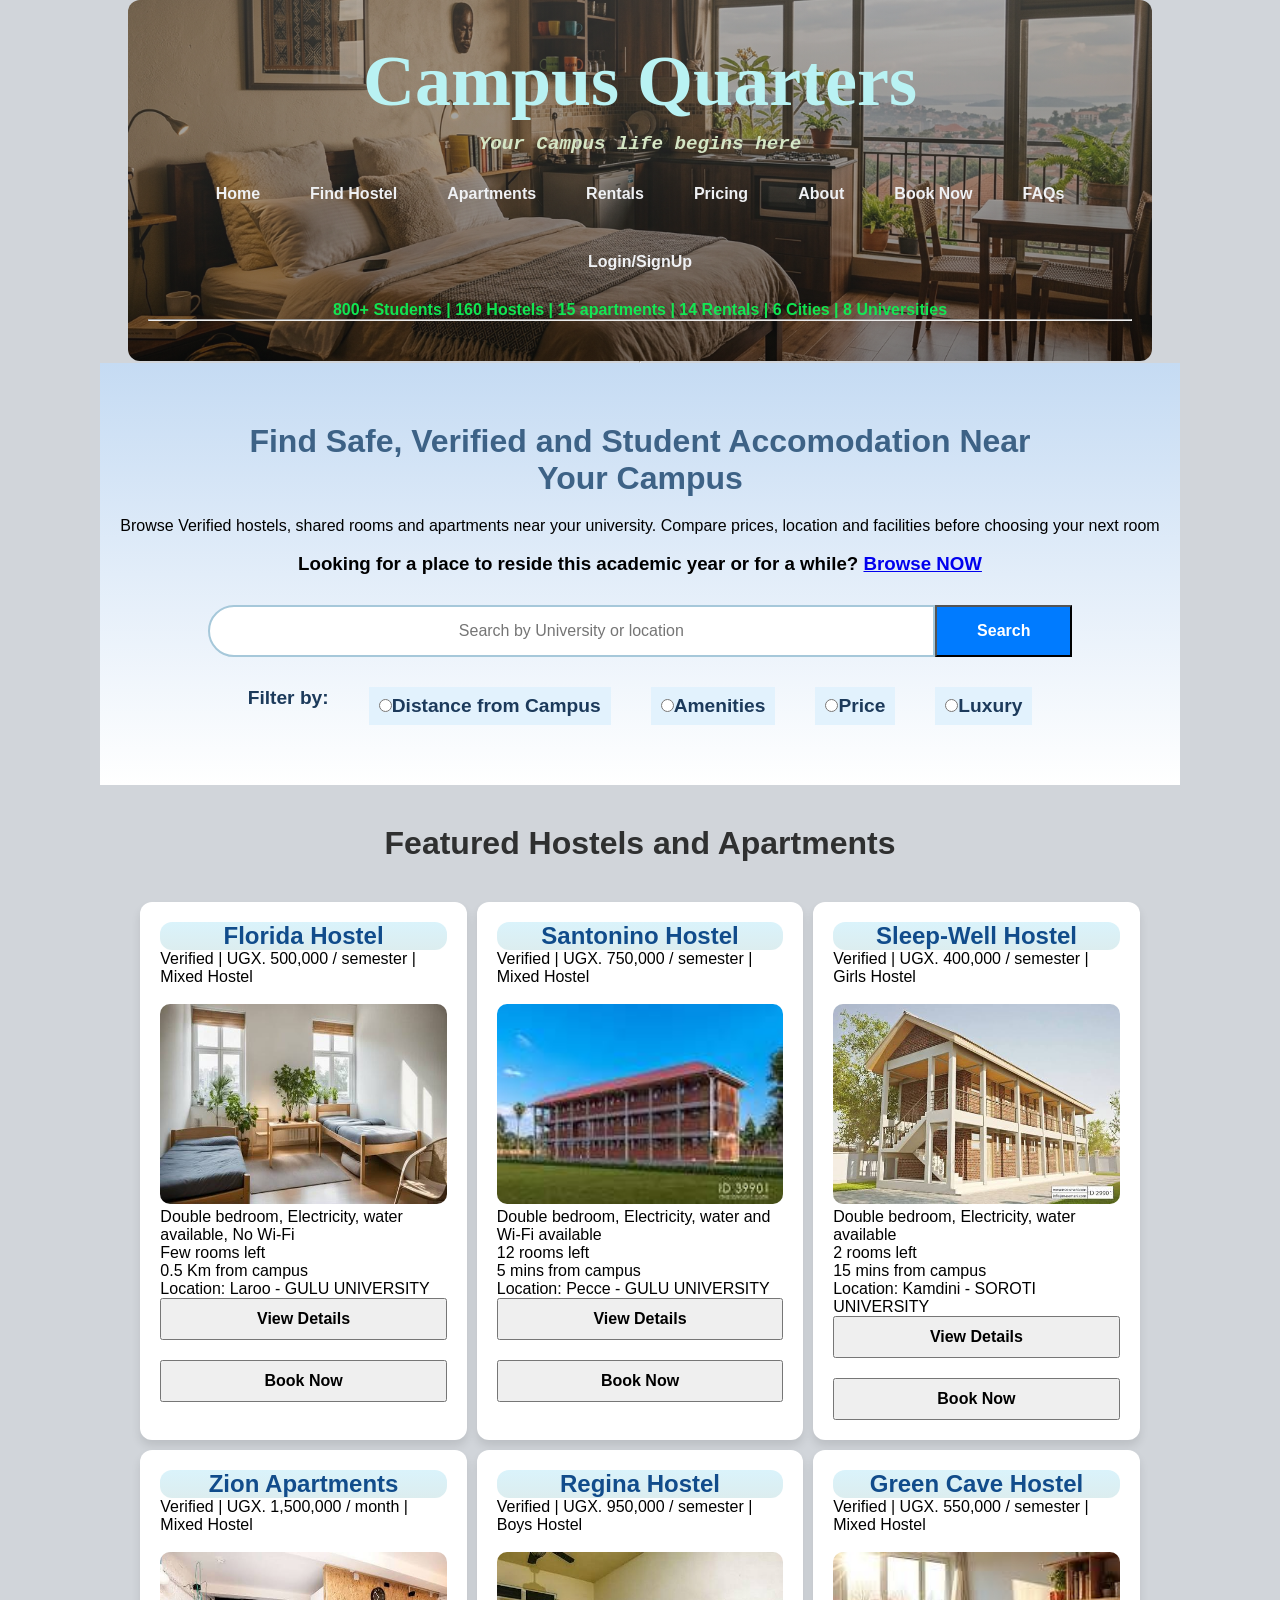
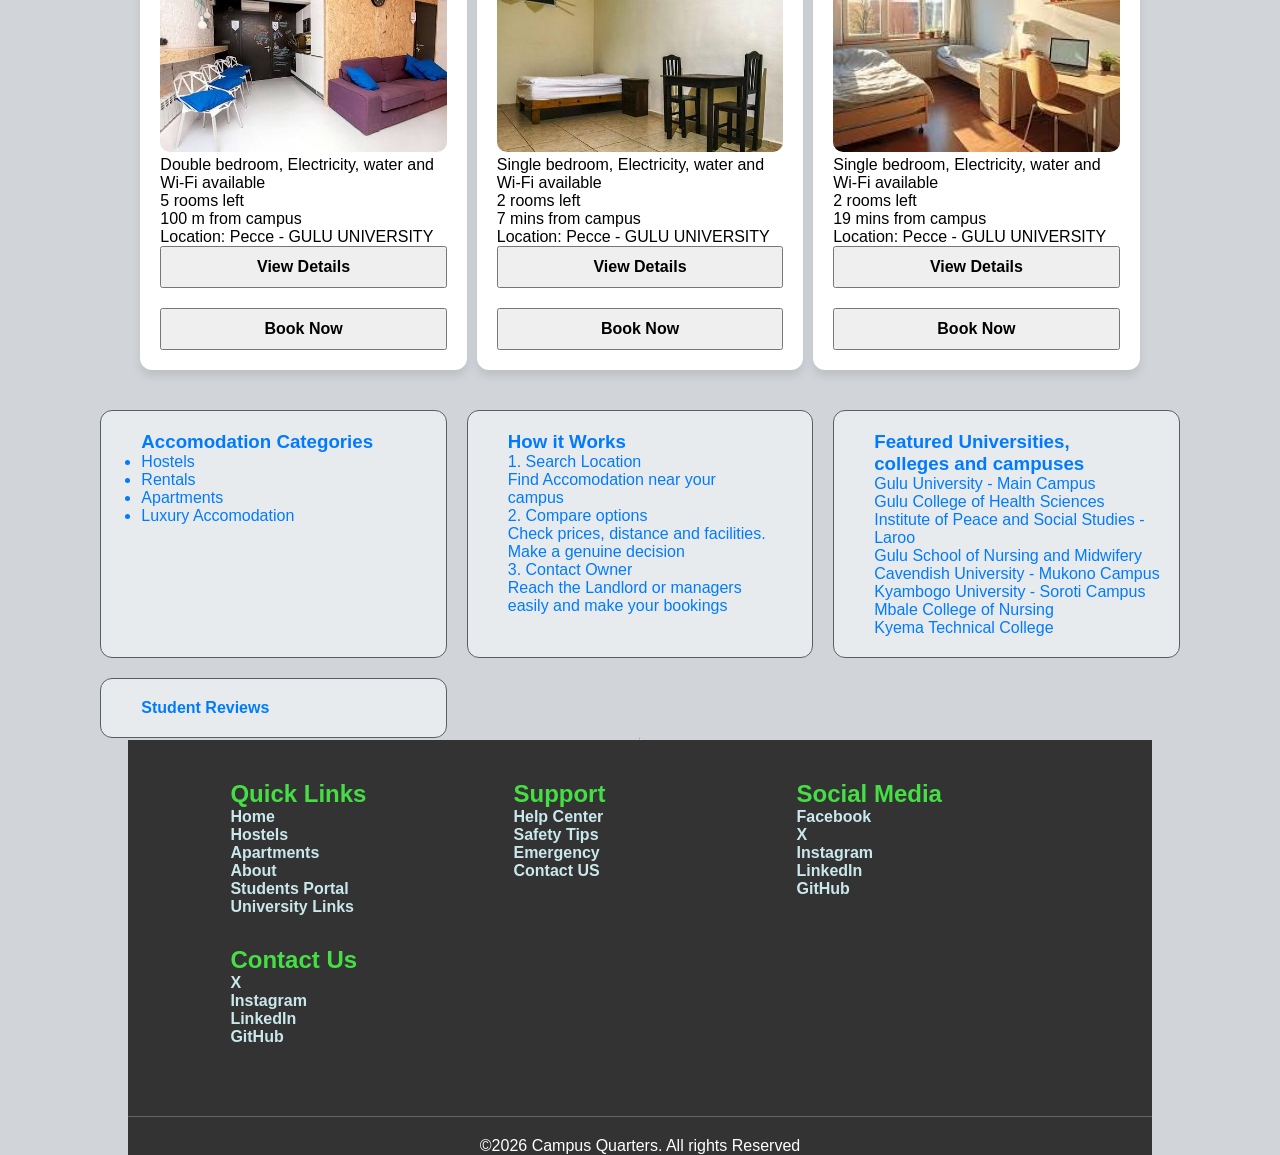
<file: index.html>
<!DOCTYPE html>
<html lang="en">
<head>
    <meta charset="UTF-8">
    <meta name="viewport" content="width=device-width, initial-scale=1.0">
    <title>Campus Quarters|Home Page</title>
    <link rel="stylesheet" href="/css/index.css">
</head>
<body class="main-container">
    <header >
        <div>
            <div>
                <h1>Campus Quarters</h1>
                <h3>Your Campus life begins here</h3>
            
            </div>


            <div>
                <nav>
                    <ul>
                        <a href="#home"><li>Home</li></a>
                        <a href="#hostel"><li>Find Hostel</li></a>
                        <a href="#apartments"><li>Apartments</li></a>
                        <a href="#rentals"><li>Rentals</li></a>
                        <a href="#pricing"><li>Pricing</li></a>
                        <a href="#about"><li>About</li></a>
                        <a href="#booknow"><li>Book Now</li></a>
                        <a href="#faq"><li>FAQs</li></a>
                        <a href="#login"><li>Login/SignUp</li></a>
                    </ul>
                </nav>
            </div>
           
             <h4>800+ Students | 160 Hostels | 15 apartments | 14 Rentals | 6 Cities | 8 Universities </h4>


        </div>
        <hr>

    </header>
    <hr>
    <main>

        <div class="hero-section">
            <h2>Find Safe, Verified and Student Accomodation Near Your Campus</h2>
            <p>Browse Verified hostels, shared rooms and apartments near your university. 
                Compare prices, location and facilities before choosing your next room
            </p>

           
            <br>
            <h3>Looking for a place to reside this academic year or for a while? <a href="#none">Browse NOW</a></h3>
            
            <div class="search-container">   
                <input name="search" type="text" placeholder="Search by University or location">
                <button type="submit">Search</button>
            </div>

            <div class="filter-bar">
                <span>Filter by: </span>
                <label><input type="radio" name="filter">Distance from Campus</label>
                <label><input type="radio" name="filter">Amenities</label>
                <label><input type="radio" name="filter">Price</label>
                <label><input type="radio" name="filter">Luxury</label>
            </div>

        </div>

        <div>

        </div>


        <section class="hostels">
             <h3>Featured Hostels and Apartments</h3>
            <div class="card-container">
               
                <div class="card">
                    <h2>Florida Hostel</h2>
                    <p>Verified | UGX. 500,000 / semester | Mixed Hostel</p>
                    <br>
                    <img src="images/hostel4.jpeg" alt="shared room" >
                    <section>
                        <p>Double bedroom, Electricity, water available, No Wi-Fi</p>
                        <p>Few rooms left</p>
                        <p>0.5 Km from campus</p>
                        <p>Location: Laroo - GULU UNIVERSITY
                        
                        <div class="button-container">
                            <button>View Details</button>
                            <button>Book Now</button>
                        </div>    
                    </section>
                    
                </div>
        


                <div class="card">
                    <h2>Santonino Hostel</h2>
                    <p>Verified | UGX. 750,000 / semester | Mixed Hostel</p>
                    <br>
                    <img src="images/hostel2.jpeg" alt="hostel rooms">
                    <section>
                        <p>Double bedroom, Electricity, water and Wi-Fi available</p>
                        <p>12 rooms left</p>
                        <p>5 mins from campus</p>
                        <p>Location: Pecce - GULU UNIVERSITY
                       <div class="button-container">
                            <button>View Details</button>
                            <button>Book Now</button>
                        </div>    
                </div>


                <div class="card">
                    <h2>Sleep-Well Hostel</h2>
                    <p>Verified | UGX. 400,000 / semester | Girls Hostel</p>
                    <br>
                    <img src="images/hostel3.jpeg" alt="hostel rooms" >
                    <section>
                        <p>Double bedroom, Electricity, water available</p>
                        <p>2 rooms left</p>
                        <p>15 mins from campus</p>
                        <p>Location: Kamdini - SOROTI UNIVERSITY
                        <div class="button-container">
                            <button>View Details</button>
                            <button>Book Now</button>
                        </div>        
                    </section>
                </div>



                <div class="card">
                    <h2>Zion Apartments</h2>
                    <p>Verified | UGX. 1,500,000 / month | Mixed Hostel</p>
                    <br>
                    <img src="images/apartment1.jpeg" alt="apartment rooms">
                    <section>
                        <p>Double bedroom, Electricity, water and Wi-Fi available</p>
                        <p>5 rooms left</p>
                        <p>100 m from campus</p>
                        <p>Location: Pecce - GULU UNIVERSITY
                        <div class="button-container">
                            <button>View Details</button>
                            <button>Book Now</button>
                        </div>    
                    </section>
                </div>



                <div class="card">
                    <h2>Regina Hostel</h2>
                    <p>Verified | UGX. 950,000 / semester | Boys Hostel</p>
                    <br>
                    <img src="images/singleroom.jpeg" alt="hostel rooms">
                    <section>
                        <p>Single bedroom, Electricity, water and Wi-Fi available</p>
                        <p>2 rooms left</p>
                        <p>7 mins from campus</p>
                        <p>Location: Pecce - GULU UNIVERSITY
                       <div class="button-container">
                            <button>View Details</button>
                            <button>Book Now</button>
                        </div>    
                    </section>
                </div>

                <div class="card">
                    <h2>Green Cave Hostel</h2>
                    <p>Verified | UGX. 550,000 / semester | Mixed Hostel</p>
                    <br>
                    <img src="images/hostel1.jpeg" alt="hostel rooms">
                    <section>
                        <p>Single bedroom, Electricity, water and Wi-Fi available</p>
                        <p>2 rooms left</p>
                        <p>19 mins from campus</p>
                        <p>Location: Pecce - GULU UNIVERSITY
                     <div class="button-container">
                            <button>View Details</button>
                            <button>Book Now</button>
                        </div>    
                    </section>
                </div>

                
            </div>
        </section>

        <section class="main-content">
            <div class="content">
                <h3>Accomodation Categories</h3>
                <ul>
                    <li>Hostels</li>
                    <li>Rentals</li>
                    <li>Apartments</li>
                    <li>Luxury Accomodation</li>
                </ul>
            </div>

        
        


  


   
            <div class="content">
                <h3>How it Works</h3>
                <dl>
                    <dt>1. Search Location</dt>
                    <dd>Find Accomodation near your campus</dd>

                    <dt>2. Compare options</dt>
                    <dd>Check prices, distance and facilities. Make a genuine decision</dd>

                    <dt>3. Contact Owner</dt>
                    <dd>Reach the Landlord or managers easily and make your bookings</dd>
                </dl>
            </div>
 
            <div class="content">
                <h3>Featured Universities, colleges and campuses</h3>
                <ol>
                    <li>Gulu University - <code>Main Campus</code></li>
                    <li>Gulu College of Health Sciences</li>
                    <li>Institute of Peace and Social Studies - Laroo</li>
                    <li>Gulu School of Nursing and Midwifery</li>
                    <li>Cavendish University - <code>Mukono Campus</code></li>
                    <li>Kyambogo University - <code>Soroti Campus</code></li>
                    <li>Mbale College of Nursing</li>
                    <li>Kyema Technical College</li>
                </ol>
            </div>
            
      
            <div class="content">
                <h4>Student Reviews</h4>
            </div>
        </section>


    </main>

    <hr>

    <footer>
        <div class="footer-container">
        
        <div class="footer-column">
            <h3>Quick Links</h3>
            <nav>
                <ul>
                <a href="#home"><li>Home</li></a>
                <a href="hostels"><li>Hostels</li></a>
                <a href="#apartments"><li>Apartments</li></a>
                <a href="#about"><li>About</li></a>
                <a href="#portal"><li>Students Portal</li></a>
                <a href="#university"><li>University Links</li></a>
            </ul>
            </nav>

        </div>

        <div class="footer-column">
            <h3>Support</h3>
            <nav>
                <ul>
                    <a href="#helpcenter"><li>Help Center</li></a>
                    <a href="#safetyTips"><li>Safety Tips</li></a>
                    <a href="#Emergency"><li>Emergency</li></a>
                    <a href="#contactus"><li>Contact US</li></a>
                </ul>
            </nav>
            
        </div>


        <div class="footer-column">
            <h3>Social Media</h3>
            <nav>
                <ul>
                    <a href="#facebook"><li>Facebook</li></a>
                    <a href="#x"><li>X</li></a>
                    <a href="#instagram"><li>Instagram</li></a>
                    <a href="#linkedin"><li>LinkedIn</li></a>
                    <a href="#github"><li>GitHub</li></a>

                </ul>
            </nav>
        </div>


        <div class="footer-column">
            <h3>Contact Us</h3>
            <nav>
                <ul>
                    <a href="#x"><li>X</li></a>
                    <a href="#instagram"><li>Instagram</li></a>
                    <a href="#linkedin"><li>LinkedIn</li></a>
                    <a href="#github"><li>GitHub</li></a>

                </ul>
            </nav>
        </div>
        </div>


        <div class="copyright">
            &copy;2026 Campus Quarters. All rights Reserved
        </div>


    </footer>
</body>
</html>
</file>
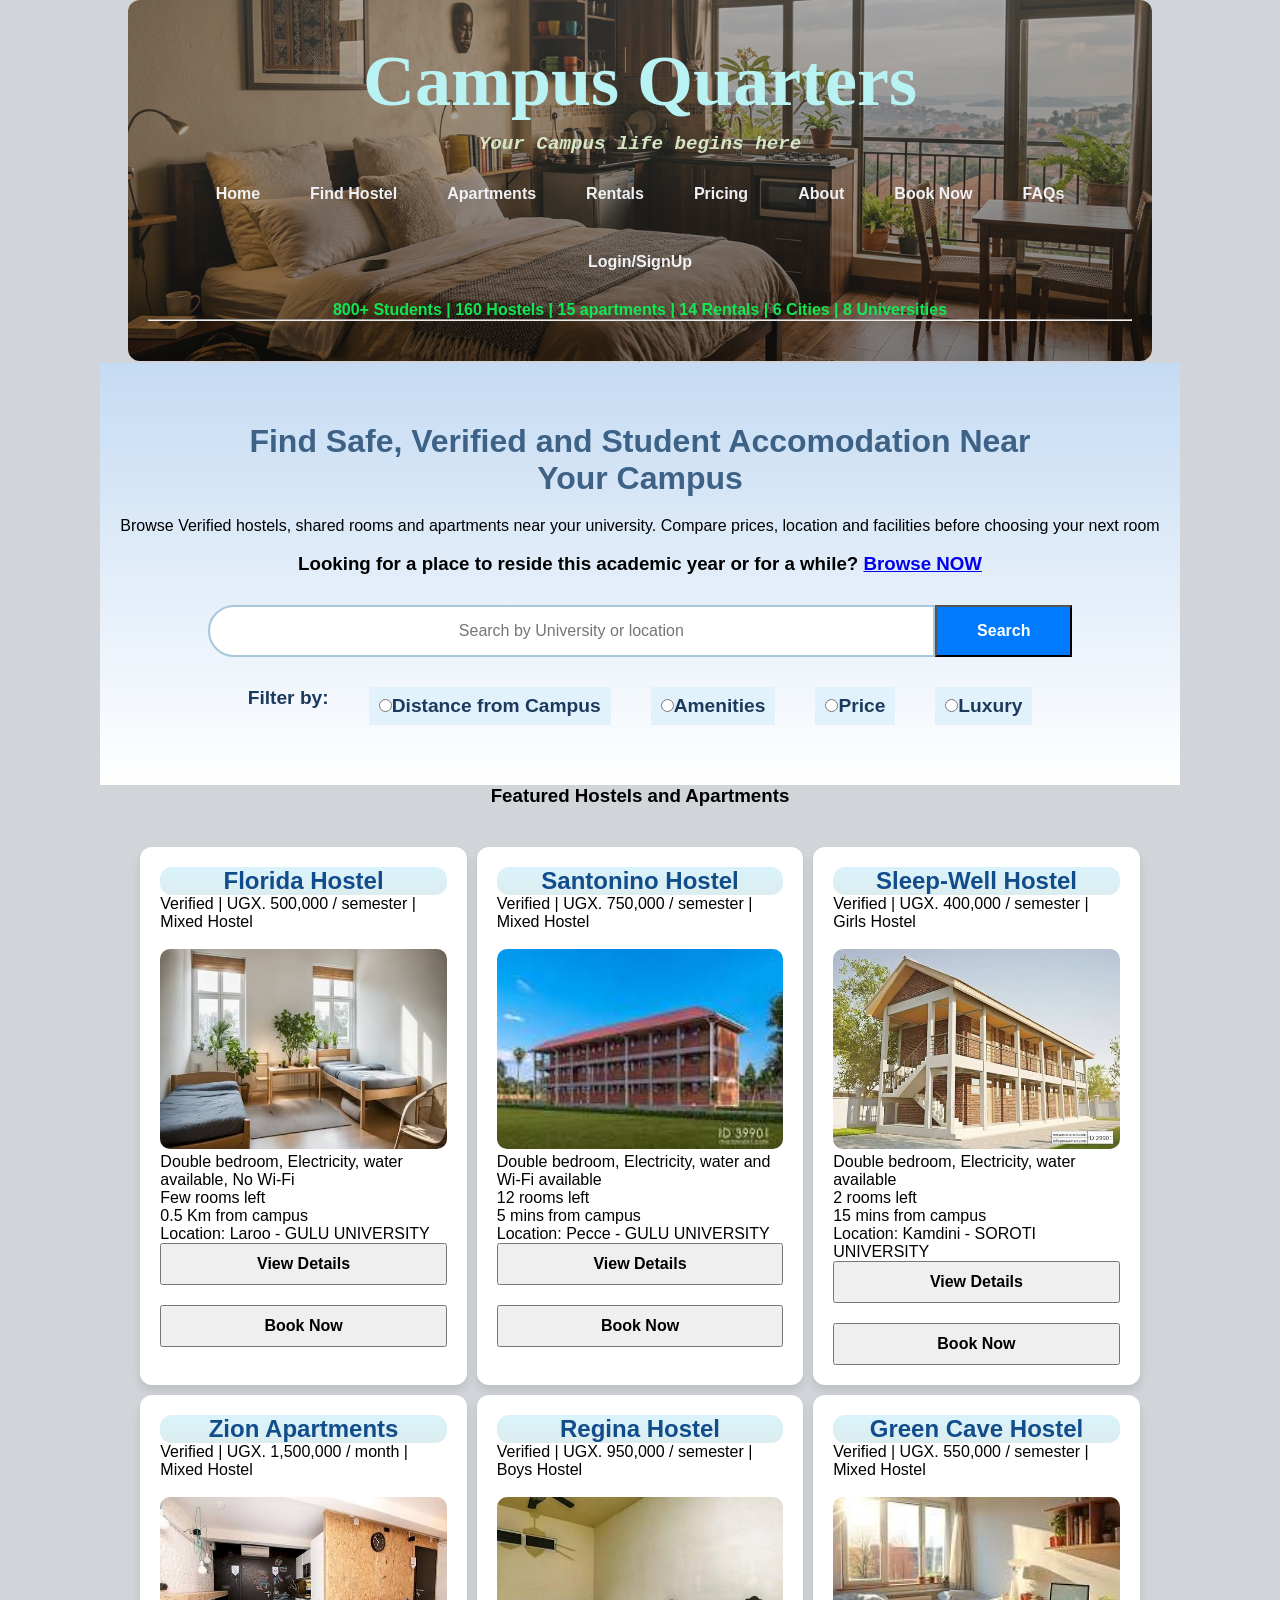
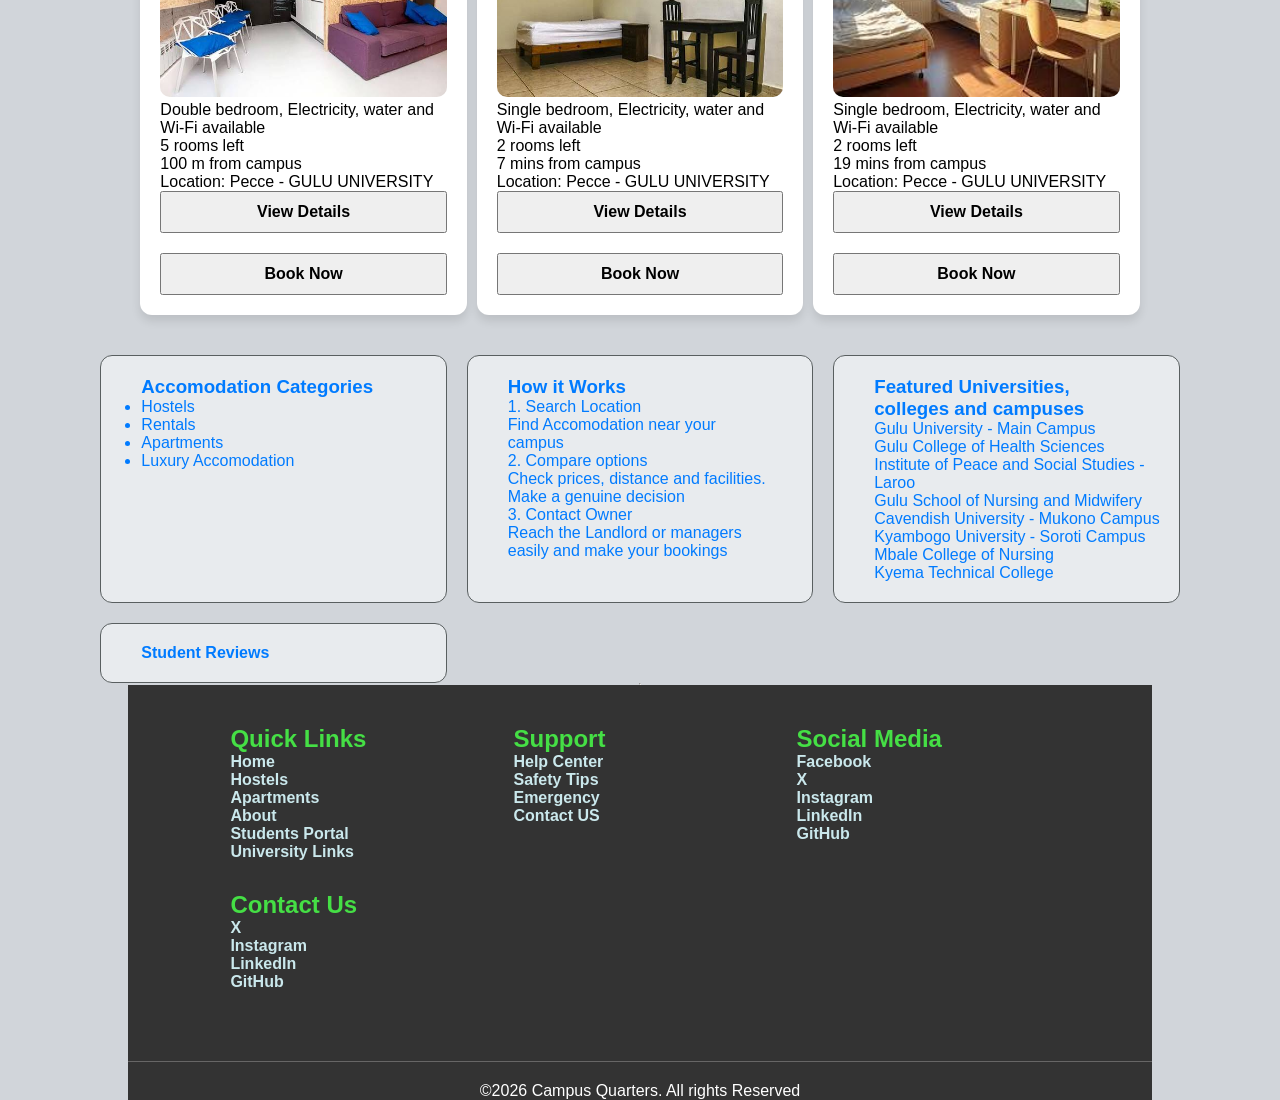
<file: html/index.html>
<!DOCTYPE html>
<html lang="en">
<head>
    <meta charset="UTF-8">
    <meta name="viewport" content="width=device-width, initial-scale=1.0">
    <title>Campus Quarters|Home Page</title>
    <link rel="stylesheet" href="/css/index.css">
</head>
<body class="main-container">
    <header >
        <div>
            <div>
                <h1>Campus Quarters</h1>
                <h3>Your Campus life begins here</h3>
            
            </div>


            <div>
                <nav>
                    <ul>
                        <a href="#home"><li>Home</li></a>
                        <a href="#hostel"><li>Find Hostel</li></a>
                        <a href="#apartments"><li>Apartments</li></a>
                        <a href="#rentals"><li>Rentals</li></a>
                        <a href="#pricing"><li>Pricing</li></a>
                        <a href="#about"><li>About</li></a>
                        <a href="#booknow"><li>Book Now</li></a>
                        <a href="#faq"><li>FAQs</li></a>
                        <a href="#login"><li>Login/SignUp</li></a>
                    </ul>
                </nav>
            </div>
           
             <h4>800+ Students | 160 Hostels | 15 apartments | 14 Rentals | 6 Cities | 8 Universities </h4>


        </div>
        <hr>

    </header>
    <hr>
    <main>

        <div class="hero-section">
            <h2>Find Safe, Verified and Student Accomodation Near Your Campus</h2>
            <p>Browse Verified hostels, shared rooms and apartments near your university. 
                Compare prices, location and facilities before choosing your next room
            </p>

           
            <br>
            <h3>Looking for a place to reside this academic year or for a while? <a href="#none">Browse NOW</a></h3>
            
            <div class="search-container">   
                <input name="search" type="text" placeholder="Search by University or location">
                <button type="submit">Search</button>
            </div>

            <div class="filter-bar">
                <span>Filter by: </span>
                <label><input type="radio" name="filter">Distance from Campus</label>
                <label><input type="radio" name="filter">Amenities</label>
                <label><input type="radio" name="filter">Price</label>
                <label><input type="radio" name="filter">Luxury</label>
            </div>

        </div>

        <div>

        </div>


        <section >
             <h3>Featured Hostels and Apartments</h3>
            <div class="card-container">
               
                <div class="card">
                    <h2>Florida Hostel</h2>
                    <p>Verified | UGX. 500,000 / semester | Mixed Hostel</p>
                    <br>
                    <img src="images/hostel4.jpeg" alt="shared room" >
                    <section>
                        <p>Double bedroom, Electricity, water available, No Wi-Fi</p>
                        <p>Few rooms left</p>
                        <p>0.5 Km from campus</p>
                        <p>Location: Laroo - GULU UNIVERSITY
                        
                        <div class="button-container">
                            <button>View Details</button>
                            <button>Book Now</button>
                        </div>    
                    </section>
                    
                </div>
        


                <div class="card">
                    <h2>Santonino Hostel</h2>
                    <p>Verified | UGX. 750,000 / semester | Mixed Hostel</p>
                    <br>
                    <img src="images/hostel2.jpeg" alt="hostel rooms">
                    <section>
                        <p>Double bedroom, Electricity, water and Wi-Fi available</p>
                        <p>12 rooms left</p>
                        <p>5 mins from campus</p>
                        <p>Location: Pecce - GULU UNIVERSITY
                       <div class="button-container">
                            <button>View Details</button>
                            <button>Book Now</button>
                        </div>    
                </div>


                <div class="card">
                    <h2>Sleep-Well Hostel</h2>
                    <p>Verified | UGX. 400,000 / semester | Girls Hostel</p>
                    <br>
                    <img src="images/hostel3.jpeg" alt="hostel rooms" >
                    <section>
                        <p>Double bedroom, Electricity, water available</p>
                        <p>2 rooms left</p>
                        <p>15 mins from campus</p>
                        <p>Location: Kamdini - SOROTI UNIVERSITY
                        <div class="button-container">
                            <button>View Details</button>
                            <button>Book Now</button>
                        </div>        
                    </section>
                </div>



                <div class="card">
                    <h2>Zion Apartments</h2>
                    <p>Verified | UGX. 1,500,000 / month | Mixed Hostel</p>
                    <br>
                    <img src="images/apartment1.jpeg" alt="apartment rooms">
                    <section>
                        <p>Double bedroom, Electricity, water and Wi-Fi available</p>
                        <p>5 rooms left</p>
                        <p>100 m from campus</p>
                        <p>Location: Pecce - GULU UNIVERSITY
                        <div class="button-container">
                            <button>View Details</button>
                            <button>Book Now</button>
                        </div>    
                    </section>
                </div>



                <div class="card">
                    <h2>Regina Hostel</h2>
                    <p>Verified | UGX. 950,000 / semester | Boys Hostel</p>
                    <br>
                    <img src="images/singleroom.jpeg" alt="hostel rooms">
                    <section>
                        <p>Single bedroom, Electricity, water and Wi-Fi available</p>
                        <p>2 rooms left</p>
                        <p>7 mins from campus</p>
                        <p>Location: Pecce - GULU UNIVERSITY
                       <div class="button-container">
                            <button>View Details</button>
                            <button>Book Now</button>
                        </div>    
                    </section>
                </div>

                <div class="card">
                    <h2>Green Cave Hostel</h2>
                    <p>Verified | UGX. 550,000 / semester | Mixed Hostel</p>
                    <br>
                    <img src="images/hostel1.jpeg" alt="hostel rooms">
                    <section>
                        <p>Single bedroom, Electricity, water and Wi-Fi available</p>
                        <p>2 rooms left</p>
                        <p>19 mins from campus</p>
                        <p>Location: Pecce - GULU UNIVERSITY
                     <div class="button-container">
                            <button>View Details</button>
                            <button>Book Now</button>
                        </div>    
                    </section>
                </div>

                
            </div>
        </section>

        <section class="main-content">
            <div class="content">
                <h3>Accomodation Categories</h3>
                <ul>
                    <li>Hostels</li>
                    <li>Rentals</li>
                    <li>Apartments</li>
                    <li>Luxury Accomodation</li>
                </ul>
            </div>

        
        


  


   
            <div class="content">
                <h3>How it Works</h3>
                <dl>
                    <dt>1. Search Location</dt>
                    <dd>Find Accomodation near your campus</dd>

                    <dt>2. Compare options</dt>
                    <dd>Check prices, distance and facilities. Make a genuine decision</dd>

                    <dt>3. Contact Owner</dt>
                    <dd>Reach the Landlord or managers easily and make your bookings</dd>
                </dl>
            </div>
 
            <div class="content">
                <h3>Featured Universities, colleges and campuses</h3>
                <ol>
                    <li>Gulu University - <code>Main Campus</code></li>
                    <li>Gulu College of Health Sciences</li>
                    <li>Institute of Peace and Social Studies - Laroo</li>
                    <li>Gulu School of Nursing and Midwifery</li>
                    <li>Cavendish University - <code>Mukono Campus</code></li>
                    <li>Kyambogo University - <code>Soroti Campus</code></li>
                    <li>Mbale College of Nursing</li>
                    <li>Kyema Technical College</li>
                </ol>
            </div>
            
      
            <div class="content">
                <h4>Student Reviews</h4>
            </div>
        </section>


    </main>

    <hr>

    <footer>
        <div class="footer-container">
        
        <div class="footer-column">
            <h3>Quick Links</h3>
            <nav>
                <ul>
                <a href="#home"><li>Home</li></a>
                <a href="hostels"><li>Hostels</li></a>
                <a href="#apartments"><li>Apartments</li></a>
                <a href="#about"><li>About</li></a>
                <a href="#portal"><li>Students Portal</li></a>
                <a href="#university"><li>University Links</li></a>
            </ul>
            </nav>

        </div>

        <div class="footer-column">
            <h3>Support</h3>
            <nav>
                <ul>
                    <a href="#helpcenter"><li>Help Center</li></a>
                    <a href="#safetyTips"><li>Safety Tips</li></a>
                    <a href="#Emergency"><li>Emergency</li></a>
                    <a href="#contactus"><li>Contact US</li></a>
                </ul>
            </nav>
            
        </div>


        <div class="footer-column">
            <h3>Social Media</h3>
            <nav>
                <ul>
                    <a href="#facebook"><li>Facebook</li></a>
                    <a href="#x"><li>X</li></a>
                    <a href="#instagram"><li>Instagram</li></a>
                    <a href="#linkedin"><li>LinkedIn</li></a>
                    <a href="#github"><li>GitHub</li></a>

                </ul>
            </nav>
        </div>


        <div class="footer-column">
            <h3>Contact Us</h3>
            <nav>
                <ul>
                    <a href="#x"><li>X</li></a>
                    <a href="#instagram"><li>Instagram</li></a>
                    <a href="#linkedin"><li>LinkedIn</li></a>
                    <a href="#github"><li>GitHub</li></a>

                </ul>
            </nav>
        </div>
        </div>


        <div class="copyright">
            &copy;2026 Campus Quarters. All rights Reserved
        </div>


    </footer>
</body>
</html>
</file>
<file: css/index.css>
/*Global reset of properties*/
*{
    margin: 0;
    padding: 0;
    box-sizing: border-box;
    font-family: 'Segoe UI', Tahoma, Geneva, Verdana, sans-serif;
}

header{
    text-align: center;
    padding: 40px 20px;
    /*background: #f1f2f3;*/
    width: 80%;
    border-radius: 12px;
    background-image:linear-gradient(rgba(95, 93, 93, 0.477),rgba(18, 17, 17, 0.5)),url("/images/backgroundImage.png");
    background-size: cover;
    background-position: center;
    


}
header h1{
    color:rgb(185, 242, 243);
    font-size: 4.5rem;
    margin-bottom: 10px;
    font-family: 'Times New Roman', Times, serif;

}

header h3{
    color:rgb(213, 230, 197);
    font-size: 1.2rem;
    font-style: italic;
    font-family: 'Courier New', Courier, monospace;

}

header h4{
    color: #0ff056f1;
    
}

header nav ul{
    list-style-type: none;      /*remove the bullets*/
    display:flex;               /*display content horizontal*/
    justify-content: center;    /*Center whole row*/   
    flex-wrap: wrap;            /*wrap on small screens*/
    gap: 50px;
    margin-top: 30px;
    margin-bottom: 30px;
}


nav ul a{
    text-decoration:none ;
    color: #eff1f4;
    font-weight:bold;
    transition: 0.5s;
}





nav ul a:hover{
    color: #a8c9ed;
    text-shadow: 0 20px 20px rgba(20, 20, 164, 0.6);
    transform:translateY(-5px);
}
.main-container{
    display: flex;
    flex-direction: column;
    justify-content: center;
    align-items: center;
    text-align: center;
    min-height: 80vh;
    background: #d1d5da;
    

}

.card-container{
    display: grid;
    grid-template-columns: repeat(auto-fit,minmax(300px,1fr));  /*Create as many columns as fit, atleast 00px wide*/
    padding: 40px;
    gap: 10px;
    text-align: left;
    
    
    
}

.card{
    background: white;
    border-radius: 12px;
    box-shadow: 0 6px 10px rgba(0, 0, 0, 0.1);   /*Shadow for depth*/
    padding: 20px;
    transition: transition 0.3s erase;  /*Hoover effect*/
    flex-direction: column;
    gap:10px

}

.card:hover{
    transform: translateY(-10px);    /*lifts card up right when hoovered*/
}

.card img{
    width: 100%;
    border-radius: 10px;
    height: 200px;
}

.hero-section{
    background: linear-gradient(to bottom,#c5dbf3,#ffffff);
    padding: 60px 20px;
    text-align: center;
}

.hero-section h2{
    font-size: 2rem;
    color: #3d6286;
    max-width: 800px;
    margin: 0 auto 20px;    /*centers the heading text block*/

}

.search-container{
    margin: 30px 0;
    display: flex;
    justify-content: center;
    gap: 0;
}

.search-container input{
    padding: 15px 75px;
    width: 70%;
    min-width: 250px;
    border: 2px solid #a6c8da;
    border-radius: 30px 0 0 30px;
    outline: none;
    font-size: 1rem;
    text-align: center;
}

.search-container button{
    padding: 15px 40px;
    font-size: 1rem;
    background-color:#007bff;
    color: white;
    font-weight:bold;
    cursor: pointer;
    transition: background 0.4s
}

.search-container button:hover{
    background-color: #014996;
}


.filter-bar{
    display: flex;
    justify-content: center;
    gap: 40px;
    flex-wrap: wrap;
    color: #1c3a5b;
    font-size: 1.2rem;
    font-weight: bold;
}


.filter-bar label{
    padding: 8px 10px;
    background: #e2f2fd;
    cursor: pointer;
    transition: 0.2s;
}

.filter-bar label:hover{
    background: #b2c9e1;
}



footer{
    background: #333;
    width: 80%;
    color: white;
}
.footer-container{
    
    color: white;
    padding: 40px 10%; /*height width*/
    
    display: flex;
    justify-content: space-between; /*spreads columns evenly*/
    gap: 30px;
    flex-wrap: wrap;

}
footer nav ul{
    list-style-type: none;
    
}

footer nav ul a{
    color: rgb(202, 232, 236)
}

.footer-column{
    flex: 1;
    min-width: 250px;
    text-align: left;
}

.copyright{
    width: 100%;
    text-align: center;
    margin-top: 30px;
    padding-top: 20px;
    border-top: 1px solid #676666;
}

footer h3{
    font-size: 1.5rem;
    color:#45df45;
}


.main-content{
    display: grid;
    grid-template-columns: repeat(auto-fit,minmax(300px,1fr));
    justify-content: center;
    font-family: Georgia, 'Times New Roman', Times, serif;
    gap: 20px;

    
}

.main-content ol{
    list-style-type: none;
    min-width: 300px;
}

.content{
    border-radius: 12px;
    border: 1px solid #595f60;
    color: #007bff;
    background: #e8ebee;
    text-align: left;
    padding: 20px 40px;
}

.button-container{
    display: flex;
    flex-direction: column;
    gap: 20px;
}


.button-container button{
    padding: 10px 30px;
    font-weight: bold;
    font-size: 1rem;
    
}

.card h2{
    color: #114c8b;
    text-align: center;
    background: linear-gradient(#daf3fb,#dcedef);
    border-radius: 12px;
}


.hostels h3{
    font-size: 2rem;
    color: #2f3030;
    margin-top: 40px;
}
</file>
